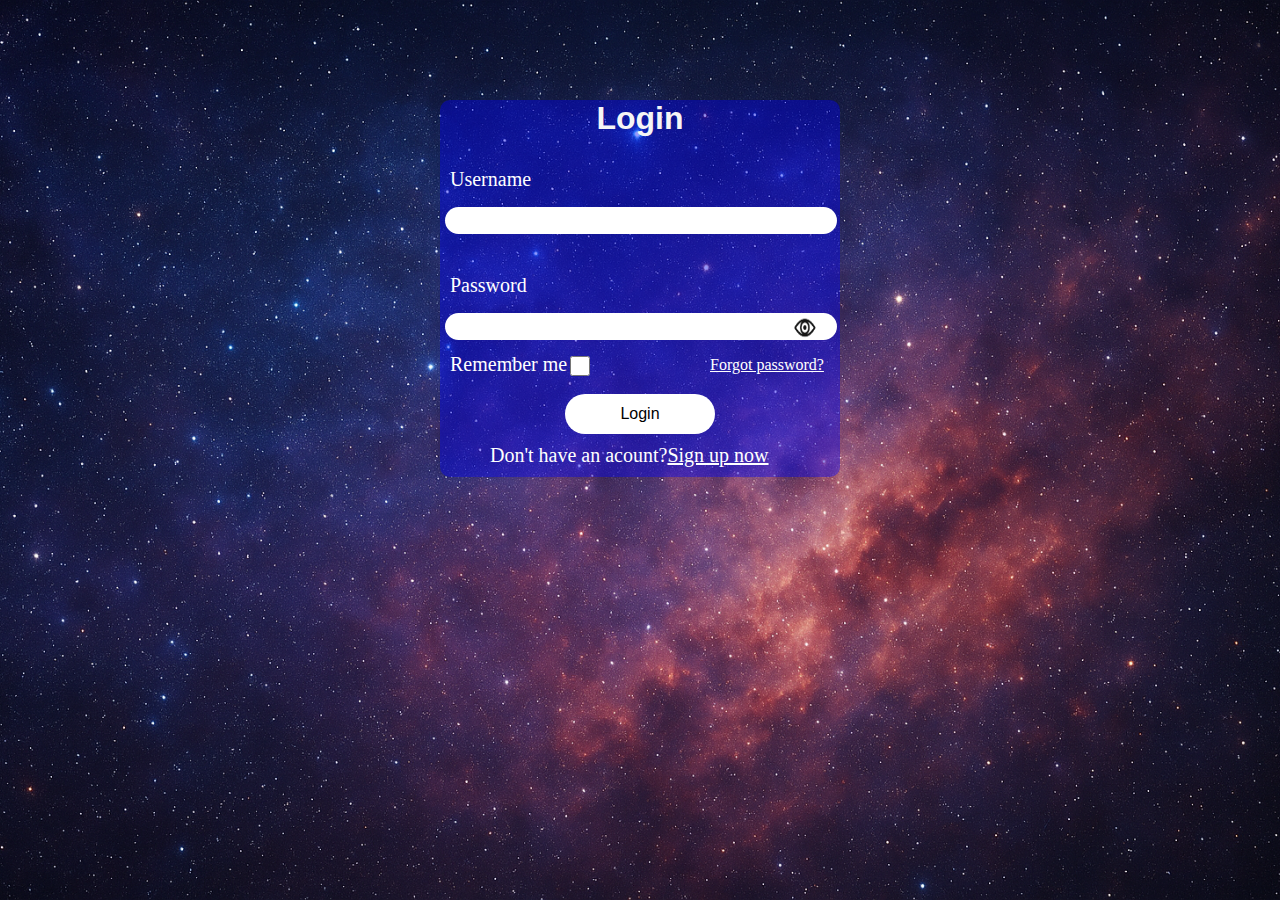
<file: login/index.html>
<!DOCTYPE html>
<html lang="en">
<head>
   <meta charset="UTF-8">
   <meta name="viewport" content="width=device-width, initial-scale=1.0">
   <title>Login</title>
   <link rel="stylesheet" href="login.css">
</head>
<body>
   <div class="container">
      <h1>Login</h1>
      <div class="username">
         <p class="title" id="username">Username</p>
         <input type="text" id="username-input">
         <p id="username-blank" style="display: none;">username field cannot be blank</p>
      </div>
      <div class="password">
         <p class="title" id="password-text">Password</p>
         <input type="password" id="password-input">
         <img src="../images/show.png" alt="" id="show-image">
         <img src="../images/hide.png" alt="" id="hide-image" style="display: none;">
         <p id="password-blank" style="display: none">password field cannot be blank</p>
      </div>
      <div class="aditionals-parameters">
         <p class="title">Remember me</p>
         <input type="checkbox" id="remember-checkbox">
         <a href="../forgot-password/forgot-password.html" id="forgot-password-link">Forgot password?</a>
      </div>
      <div class="footer">
         <button id="login-button">Login</button>
         <p id="help-text">Don't have an acount?<a href="../sign-up/sign-up.html"id="sign-up-link">Sign up now</a></p>
      </div>
   </div>
   <script src="login.js"></script>
</body>
</html>
</file>
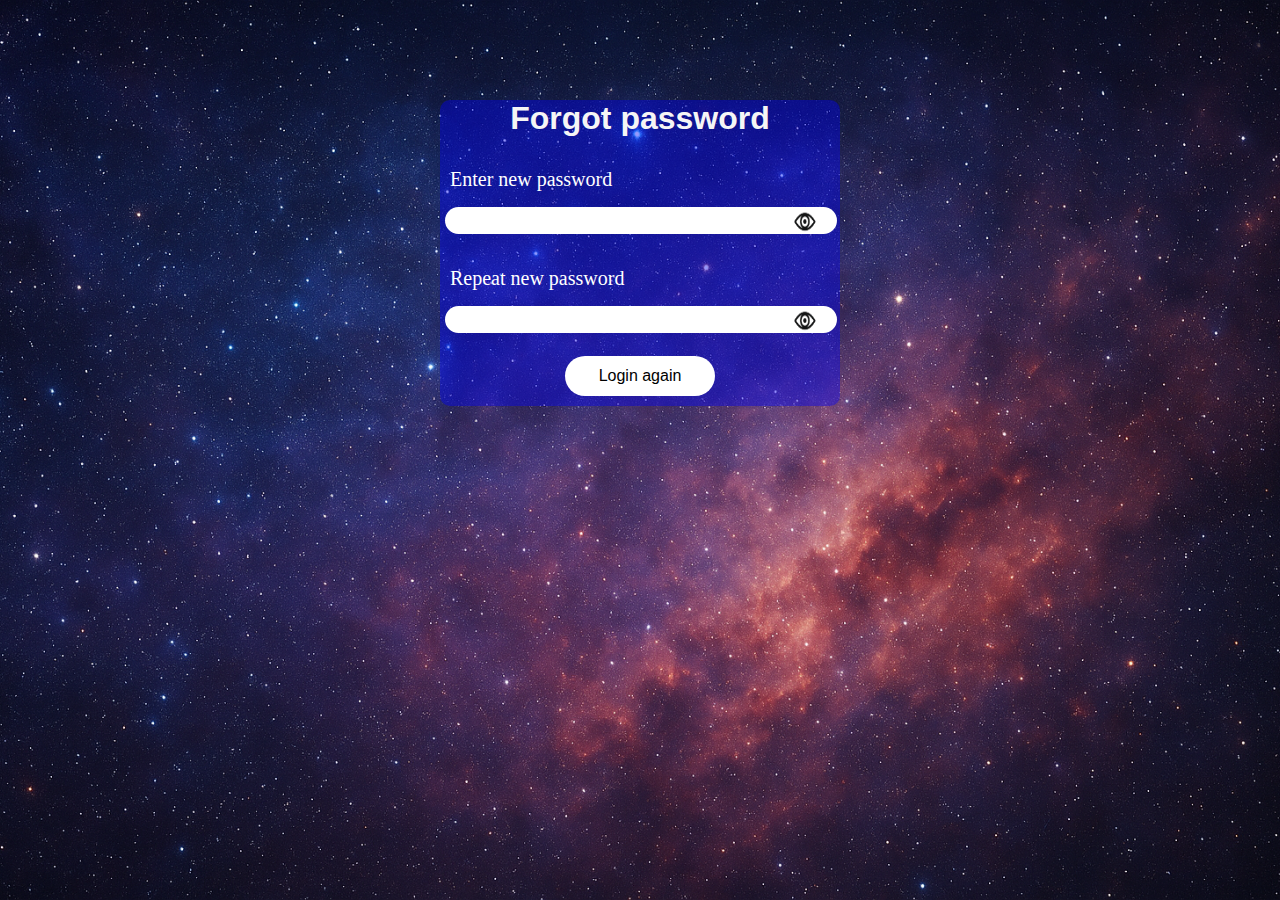
<file: forgot-password/forgot-password.html>
<!DOCTYPE html>
<html lang="en">
<head>
   <meta charset="UTF-8">
   <meta name="viewport" content="width=device-width, initial-scale=1.0">
   <title>Forgot password</title>
   <link rel="stylesheet" href="forgot-password.css">
</head>
<body>
   <div class="container">
      <h1>Forgot password</h1>
      <div class="password">
         <p class="title" id="password-text_1">Enter new password</p>
         <input type="password" id="password-input-1">
         <img src="../images/show.png" alt="" id="fp-show-image">
         <img src="../images/hide.png" alt="" id="fp-hide-image" style="display: none;">
         <p class="password-blank" id="password-blank-1" style="display: none">password field cannot be blank</p>
      </div>
      <div class="password">
         <p class="title" id="password-text_2">Repeat new password</p>
         <input type="password" id="password-input-2">
         <img src="../images/show.png" alt="" id="fp-show-image-2">
         <img src="../images/hide.png" alt="" id="fp-hide-image-2" style="display: none;">
         <p class="password-blank" id="password-blank-2" style="display: none">password field cannot be blank</p>
         <p class="password-blank" id="password-blank-compare" style="display: none">The passwords do not match.</p>
      </div>
      <div class="footer">
         <button id="login-again-button">Login again</button>
      </div>
   </div>
   <script src="forgot-password.js"></script>
</body>
</html>
</file>
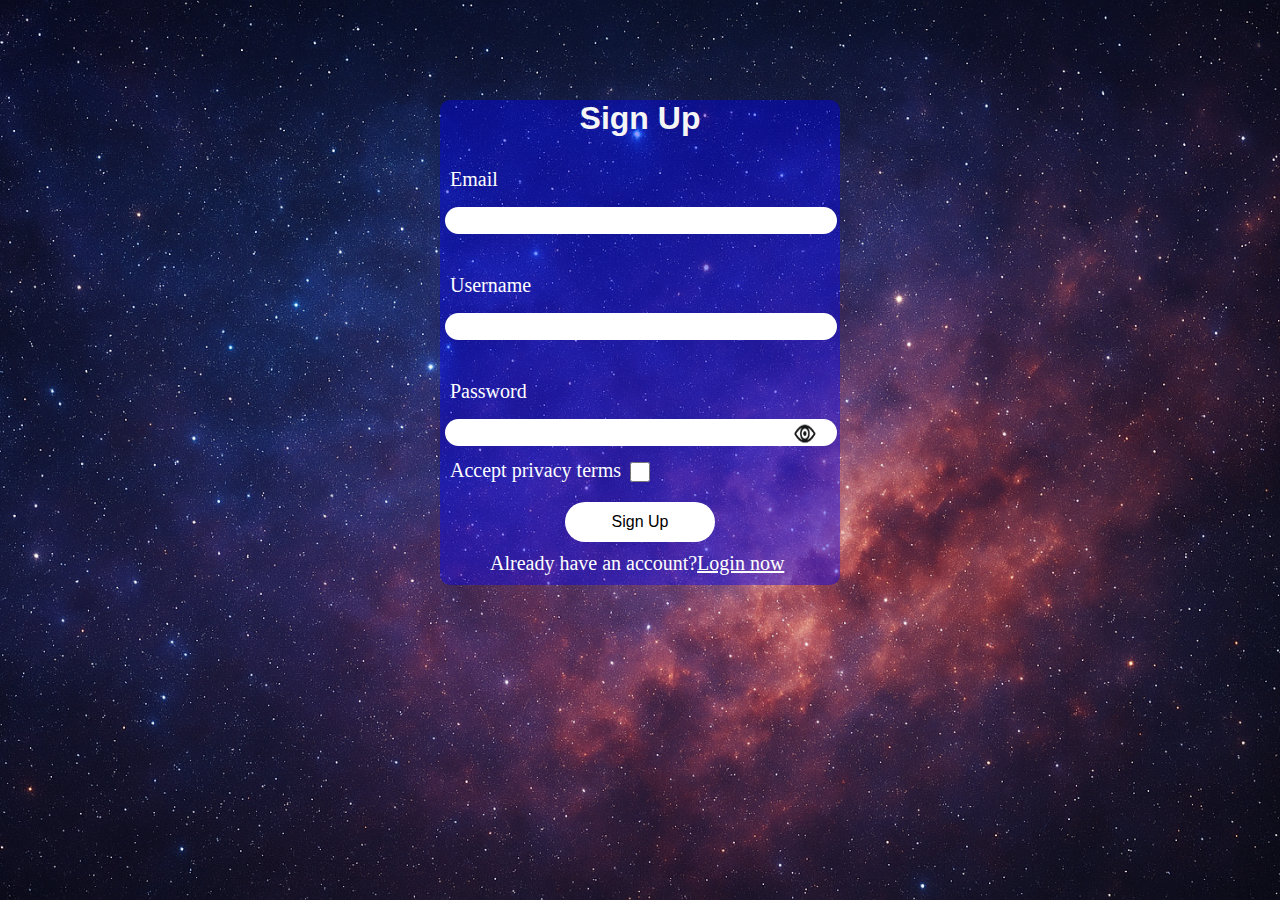
<file: sign-up/sign-up.html>
<!DOCTYPE html>
<html lang="en">
<head>
   <meta charset="UTF-8">
   <meta name="viewport" content="width=device-width, initial-scale=1.0">
   <title>Sign up</title>
   <link rel="stylesheet" href="sign-up.css">
</head>
<body>
   <div class="container">
      <h1>Sign Up</h1>
      <div class="email">
         <p class="title" id="email">Email</p>
         <input type="email" id="sign-up-email-input">
         <p class="blank" id="sign-up-email-blank" style="display: none;">email field cannot be blank</p>
      </div>
      <div class="username">
         <p class="title" >Username</p>
         <input type="text" id="sign-up-username-input">
         <p class="blank" id="sign-up-username-blank" style="display: none;">username field cannot be blank</p>
      </div>
      <div class="password">
         <p class="title" id="password-text">Password</p>
         <input type="password" id="sign-up-password-input">
         <img src="../images/show.png" alt="" id="sign-up-show-image">
         <img src="../images/hide.png" alt="" id="sign-up-hide-image" style="display: none;">
         <p class="blank" id="sign-up-password-blank" style="display: none;">password field cannot be blank</p>
      </div>
      <div class="aditionals-parameters">
         <p class="title">Accept privacy terms</p>
         <input type="checkbox" id="privacy-terms-checkbox">
         <p class="blank" id="sign-up-checkbox-blank" style="display: none;">Please accept our privacy terms</p>
      </div>
      <div class="footer">
         <button id="sign-up-button">Sign Up</button>
         <p id="help-text">Already have an account?<a href="../login/index.html"id="login-link">Login now</a></p>
      </div>
   </div>
   <script src="sign-up.js"></script>
</body>
</html>
</file>
<file: login/login.css>
body{
  background: url("../images/login-background.png") no-repeat center center fixed;
   margin: 0;
   padding: 0;
   height: 80vh;
   background-size:cover;
}
.container{
   background-color: rgba(0,0,255, 0.4);
   width: 400px;
   height: auto;
   margin: auto;
   margin-top: 100px;
   border-radius: 10px;
}
h1{
   color: whitesmoke;
   text-align: center;
   margin-top: 30px;
   font-family:'Trebuchet MS', 'Lucida Sans Unicode', 'Lucida Grande', 'Lucida Sans', Arial, sans-serif;
}
p{
   font-size: 20px;
   display: inline-block;
   margin-top: -10px;
}
input{
   width: 380px;
   margin-left: 5px;
   margin-top: -20px;
   margin-bottom: 10px;
   border-radius: 40px;
   border: none;
   height: 25px;
   font-family: 'Trebuchet MS', 'Lucida Sans Unicode', 'Lucida Grande', 'Lucida Sans', Arial, sans-serif;
   padding-left: 10px;
}

.username{
   margin-top:20px;
}
.title{
   margin-left: 10px;
   margin-top: 10px;
   color: white;
}
.password{
   margin-top:20px;
}

#remember-checkbox{
   display: flex;
   margin-top:-40px;
   margin-left: -50px;
   height: 20px;
}
#forgot-password-link{
   display:flex;
   margin-top:-30px;
   margin-left: 270px;
   width: 100%;
   color: white;
}
.aditional-parameters{
   margin-top: 20px;
}
.footer{
   margin-top: 20px;
}
#login-button {
   display: flex;
   justify-content: center;   
   align-items: center;       
   width: 150px;
   height: 40px;
   margin: 10px auto 0;
   font-size: 16px;
   border-radius: 20px;
   background: white;
   cursor: pointer;
   border: none;
   transition: 0.3s;
   padding: 0;            
   transition: box-shadow 0.3s ease,transform 0.2s ease;  
   line-height: normal;     
}
#login-button:hover{
   border: none;
   box-shadow: 0 0 15px rgba(250, 235, 215, 0.8);
   transform: scale(1.05);
}
#help-text{
   display: flex;
   margin:10px 50px;
   color: white;
}
#sign-up-link{
   color: white;
   margin-bottom: 10px;
}
#show-image{
   display: flex;
   width: 30px;
   height: 30px;
   margin-top: -37px;
   margin-left: 350px;
}
#hide-image{
   display: flex;
   width: 30px;
   height: 30px;
   margin-top: -35px;
   margin-left: 350px;
   
}
#password-blank{
   color: red;
   font-size: 15px;
   margin-left: 10px;
   margin-top: 5px;
}
#username-blank{
   color: red;
   font-size: 15px;
   margin-left: 10px;
   margin-top: 2px;
}
</file>
<file: forgot-password/forgot-password.css>
body{
  background: url("../images/login-background.png") no-repeat center center fixed;
   margin: 0;
   padding: 0;
   height: 80vh;
   background-size:cover;
}
.container{
   background-color: rgba(0,0,255, 0.4);
   width: 400px;
   height: auto;
   margin: auto;
   margin-top: 100px;
   padding-bottom: 10px;
   border-radius: 10px;
}
h1{
   color: whitesmoke;
   text-align: center;
   margin-top: 30px;
   font-family:'Trebuchet MS', 'Lucida Sans Unicode', 'Lucida Grande', 'Lucida Sans', Arial, sans-serif;
}
p{
   font-size: 20px;
   display: inline-block;
   margin-top: -10px;
}
input{
   width: 380px;
   margin-left: 5px;
   margin-top: -20px;
   margin-bottom: 10px;
   border-radius: 40px;
   border: none;
   height: 25px;
   font-family: 'Trebuchet MS', 'Lucida Sans Unicode', 'Lucida Grande', 'Lucida Sans', Arial, sans-serif;
   padding-left: 10px;
}

.title{
   margin-left: 10px;
   margin-top: 10px;
   color: white;
}
.password{
   margin-top:20px;
}
.footer{
   margin-top: 20px;
}
#login-again-button {
   display: flex;
   justify-content: center;   
   align-items: center;       
   width: 150px;
   height: 40px;
   margin: 10px auto 0;
   font-size: 16px;
   border-radius: 20px;
   background: white;
   cursor: pointer;
   border: none;
   transition: 0.3s;
   padding: 0;            
   transition: box-shadow 0.3s ease,transform 0.2s ease;  
   line-height: normal; 
   
}
#login-again-button:hover{
   border: none;
   box-shadow: 0 0 15px rgba(250, 235, 215, 0.8);
   transform: scale(1.05);
}

#fp-show-image,#fp-show-image-2{
   display: flex;
   width: 30px;
   height: 30px;
   margin-top: -37px;
   margin-left: 350px;
}
#fp-hide-image,#fp-hide-image-2{
   display: flex;
   width: 30px;
   height: 30px;
   margin-top: -35px;
   margin-left: 350px;
}
.password-blank{
   color: red;
   font-size: 15px;
   margin-left: 10px;
   margin-top: 5px;
}
</file>
<file: sign-up/sign-up.css>
body{
  background: url("../images/login-background.png") no-repeat center center fixed;
   margin: 0;
   padding: 0;
   height: 80vh;
   background-size:cover;
}
.container{
   background-color: rgba(0,0,255, 0.4);
   width: 400px;
   height: auto;
   margin: auto;
   margin-top: 100px;
   border-radius: 10px;
}
h1{
   color: whitesmoke;
   text-align: center;
   margin-top: 30px;
   font-family:'Trebuchet MS', 'Lucida Sans Unicode', 'Lucida Grande', 'Lucida Sans', Arial, sans-serif;
}
p{
   font-size: 20px;
   display: inline-block;
   margin-top: -10px;
}
input{
   width: 380px;
   margin-left: 5px;
   margin-top: -20px;
   margin-bottom: 10px;
   border-radius: 40px;
   border: none;
   height: 25px;
   font-family: 'Trebuchet MS', 'Lucida Sans Unicode', 'Lucida Grande', 'Lucida Sans', Arial, sans-serif;
   padding-left: 10px;
}

.username,.email{
   margin-top:20px;
}
.title{
   margin-left: 10px;
   margin-top: 10px;
   color: white;
}
.password{
   margin-top:20px;
}

#privacy-terms-checkbox{
   display: flex;
   margin-top:-40px;
   margin-left: 10px;
   height: 20px;
}
.aditional-parameters{
   margin-top: 20px;
}
.footer{
   margin-top: 20px;
}
#sign-up-button{
   display: flex;
   justify-content: center;   
   align-items: center;       
   width: 150px;
   height: 40px;
   margin: 10px auto 0;
   font-size: 16px;
   border-radius: 20px;
   background: white;
   cursor: pointer;
   border: none;
   transition: 0.3s;
   padding: 0;            
   transition: box-shadow 0.3s ease,transform 0.2s ease;  
   line-height: normal;     
}
#sign-up-button:hover{
      border: none;
   box-shadow: 0 0 15px rgba(250, 235, 215, 0.8);
   transform: scale(1.05);
}
#help-text{
   display: flex;
   margin:10px 50px;
   color: white;
}
#login-link{
   color: white;
   margin-bottom: 10px;
}
#sign-up-show-image{
   display: flex;
   width: 30px;
   height: 30px;
   margin-top: -37px;
   margin-left: 350px;
}
#sign-up-hide-image{
   display: flex;
   width: 30px;
   height: 30px;
   margin-top: -35px;
   margin-left: 350px;
   
}
.blank{
   color: red;
   font-size: 15px;
   margin-left: 10px;
   margin-top: 2px;
}
</file>
